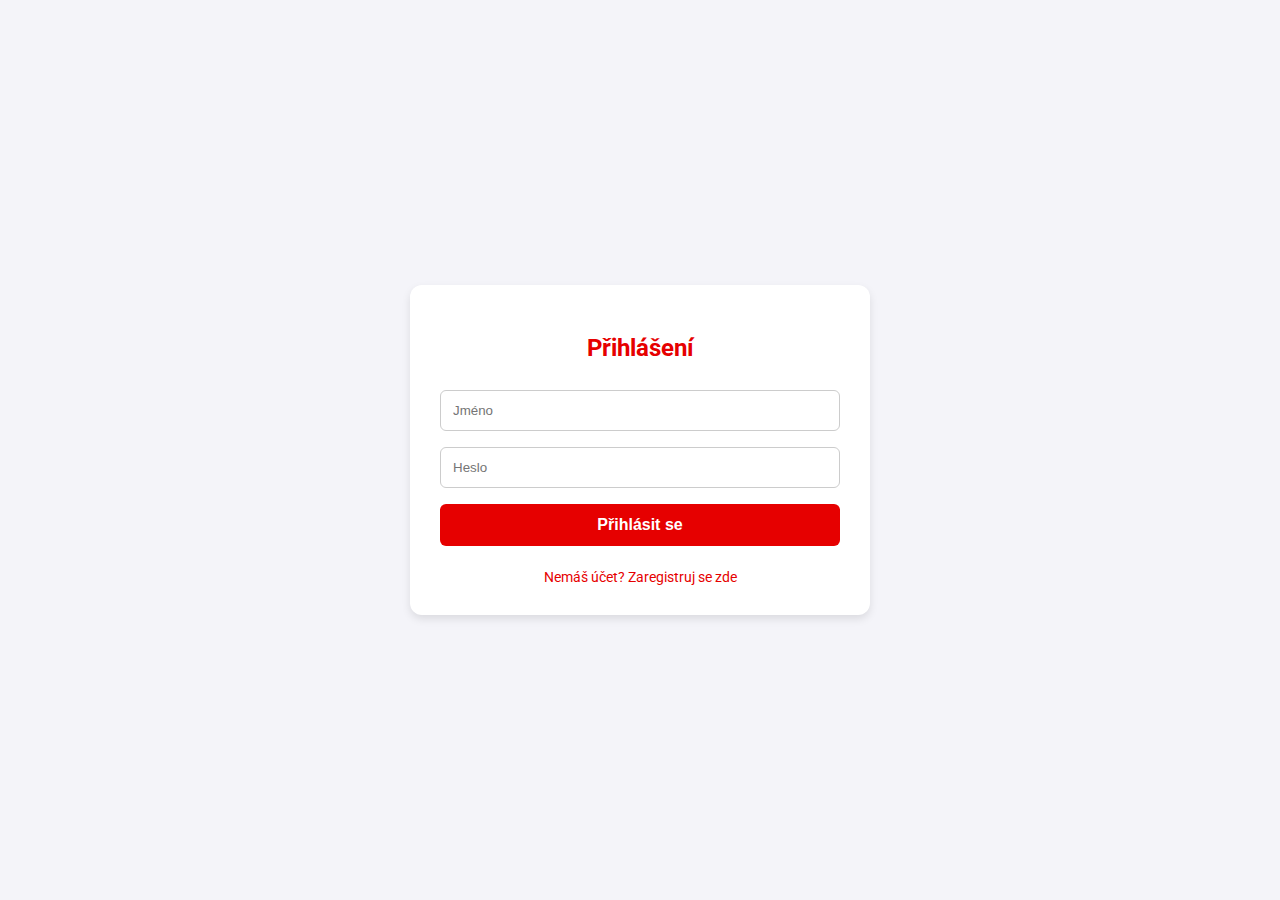
<file: Consign/templates/login.html>
<!DOCTYPE html>
<html lang="cs">
<head>
    <meta charset="UTF-8">
    <meta name="viewport" content="width=device-width, initial-scale=1.0">
    <title>Přihlášení | Sneakersnow.cz</title>
    <link rel="stylesheet" href="https://fonts.googleapis.com/css2?family=Roboto:wght@400;700&display=swap">
    <style>
        body {
            font-family: 'Roboto', sans-serif;
            background-color: #f4f4f9;
            display: flex;
            justify-content: center;
            align-items: center;
            height: 100vh;
            margin: 0;
            color: #333;
        }
        .container {
            background-color: #ffffff;
            padding: 30px;
            border-radius: 12px;
            box-shadow: 0 4px 8px rgba(0,0,0,0.1);
            width: 100%;
            max-width: 400px;
            text-align: center;
        }
        h2 {
            color: #e60000;
            margin-bottom: 20px;
        }
        input[type="text"], input[type="password"], button {
            width: 100%;
            padding: 12px;
            margin: 8px 0;
            border: 1px solid #ccc;
            border-radius: 6px;
            box-sizing: border-box;
        }
        button {
            background-color: #e60000;
            color: white;
            font-size: 16px;
            font-weight: bold;
            border: none;
            cursor: pointer;
            transition: background-color 0.3s ease;
        }
        button:hover {
            background-color: #cc0000;
        }
        a {
            display: block;
            margin-top: 15px;
            color: #e60000;
            text-decoration: none;
            font-size: 14px;
        }
        a:hover {
            text-decoration: underline;
        }
    </style>
</head>
<body>

<div class="container">
    <h2>Přihlášení</h2>
    <form method="POST">
        <input type="text" name="name" placeholder="Jméno" required>
        <input type="password" name="password" placeholder="Heslo" required>
        <button type="submit">Přihlásit se</button>
    </form>
    <a href="{{ url_for('register_partner') }}">Nemáš účet? Zaregistruj se zde</a>
</div>

</body>
</html>
</file>
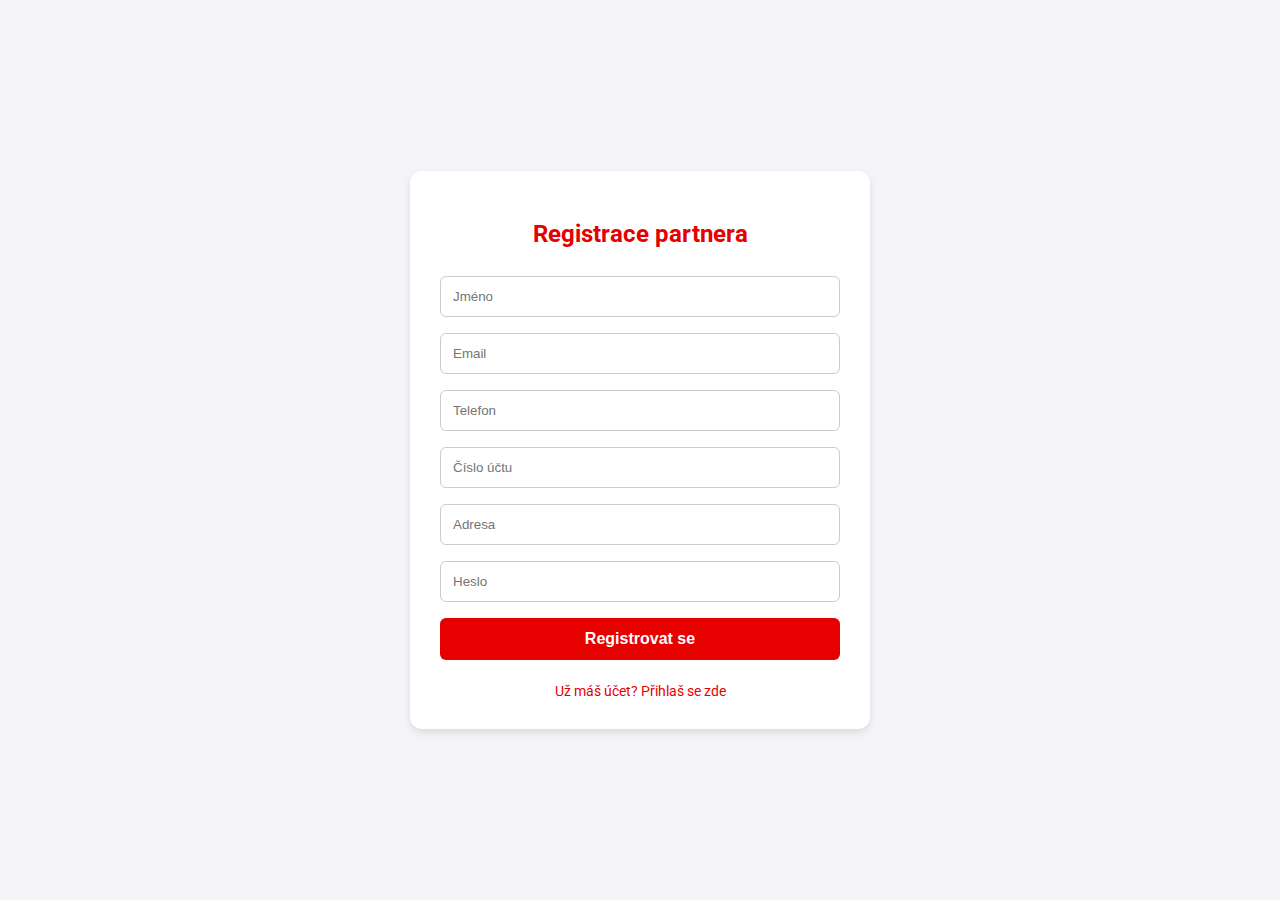
<file: Consign/templates/register.html>
<!DOCTYPE html>
<html lang="cs">
<head>
    <meta charset="UTF-8">
    <meta name="viewport" content="width=device-width, initial-scale=1.0">
    <title>Registrace partnera | Sneakersnow.cz</title>
    <link rel="stylesheet" href="https://fonts.googleapis.com/css2?family=Roboto:wght@400;700&display=swap">
    <style>
        body {
            font-family: 'Roboto', sans-serif;
            background-color: #f4f4f9;
            display: flex;
            justify-content: center;
            align-items: center;
            height: 100vh;
            margin: 0;
            color: #333;
        }
        .container {
            background-color: #ffffff;
            padding: 30px;
            border-radius: 12px;
            box-shadow: 0 4px 8px rgba(0,0,0,0.1);
            width: 100%;
            max-width: 400px;
            text-align: center;
        }
        h2 {
            color: #e60000;
            margin-bottom: 20px;
        }
        input[type="text"], input[type="email"], input[type="password"], button {
            width: 100%;
            padding: 12px;
            margin: 8px 0;
            border: 1px solid #ccc;
            border-radius: 6px;
            box-sizing: border-box;
        }
        button {
            background-color: #e60000;
            color: white;
            font-size: 16px;
            font-weight: bold;
            border: none;
            cursor: pointer;
            transition: background-color 0.3s ease;
        }
        button:hover {
            background-color: #cc0000;
        }
        a {
            display: block;
            margin-top: 15px;
            color: #e60000;
            text-decoration: none;
            font-size: 14px;
        }
        a:hover {
            text-decoration: underline;
        }
    </style>
</head>
<body>

<div class="container">
    <h2>Registrace partnera</h2>
    <form method="POST">
        <input type="text" name="name" placeholder="Jméno" required>
        <input type="email" name="email" placeholder="Email" required>
        <input type="text" name="phone" placeholder="Telefon" required>
        <input type="text" name="bank_account" placeholder="Číslo účtu" required>
        <input type="text" name="address" placeholder="Adresa" required>
        <input type="password" name="password" placeholder="Heslo" required>
        <button type="submit">Registrovat se</button>
    </form>
    <a href="{{ url_for('login') }}">Už máš účet? Přihlaš se zde</a>
</div>

</body>
</html>
</file>
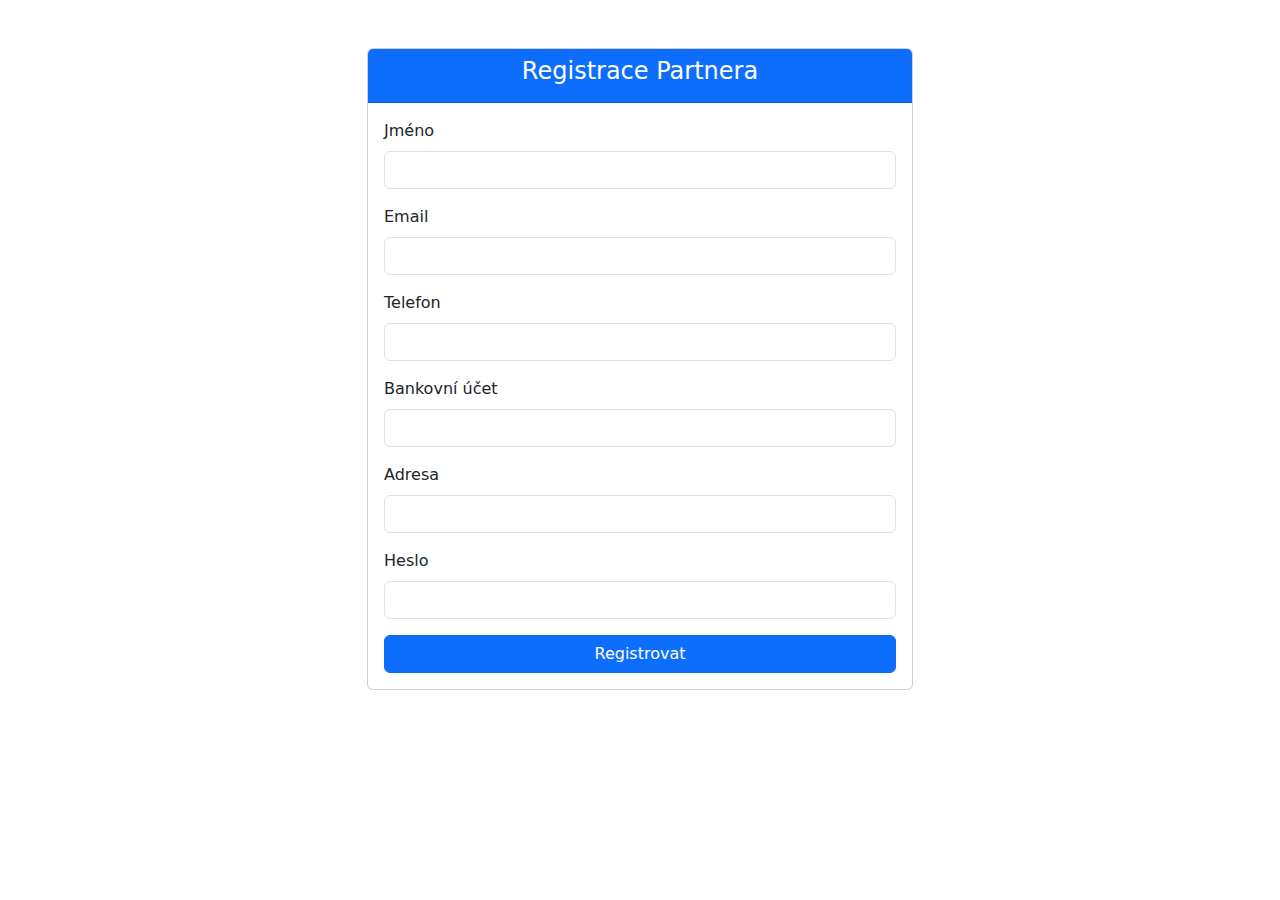
<file: Consign/templates/register_partner.html>
<!DOCTYPE html>
<html lang="cs">
<head>
    <meta charset="UTF-8">
    <meta name="viewport" content="width=device-width, initial-scale=1.0">
    <title>Registrace Partnera</title>
    <link href="https://cdnjs.cloudflare.com/ajax/libs/bootstrap/5.3.2/css/bootstrap.min.css" rel="stylesheet">
</head>
<body>
    <div class="container mt-5">
        <div class="row justify-content-center">
            <div class="col-md-6">
                <div class="card">
                    <div class="card-header bg-primary text-white text-center">
                        <h4>Registrace Partnera</h4>
                    </div>
                    <div class="card-body">
                        <form method="POST" action="{{ url_for('register_partner') }}">
                            <div class="mb-3">
                                <label for="name" class="form-label">Jméno</label>
                                <input type="text" class="form-control" id="name" name="name" required>
                            </div>
                            <div class="mb-3">
                                <label for="email" class="form-label">Email</label>
                                <input type="email" class="form-control" id="email" name="email" required>
                            </div>
                            <div class="mb-3">
                                <label for="phone" class="form-label">Telefon</label>
                                <input type="text" class="form-control" id="phone" name="phone" required>
                            </div>
                            <div class="mb-3">
                                <label for="bank_account" class="form-label">Bankovní účet</label>
                                <input type="text" class="form-control" id="bank_account" name="bank_account" required>
                            </div>
                            <div class="mb-3">
                                <label for="address" class="form-label">Adresa</label>
                                <input type="text" class="form-control" id="address" name="address" required>
                            </div>
                            <div class="mb-3">
                                <label for="password" class="form-label">Heslo</label>
                                <input type="password" class="form-control" id="password" name="password" required>
                            </div>
                            <button type="submit" class="btn btn-primary w-100">Registrovat</button>
                        </form>
                    </div>
                </div>
            </div>
        </div>
    </div>
</body>
</html>
</file>
